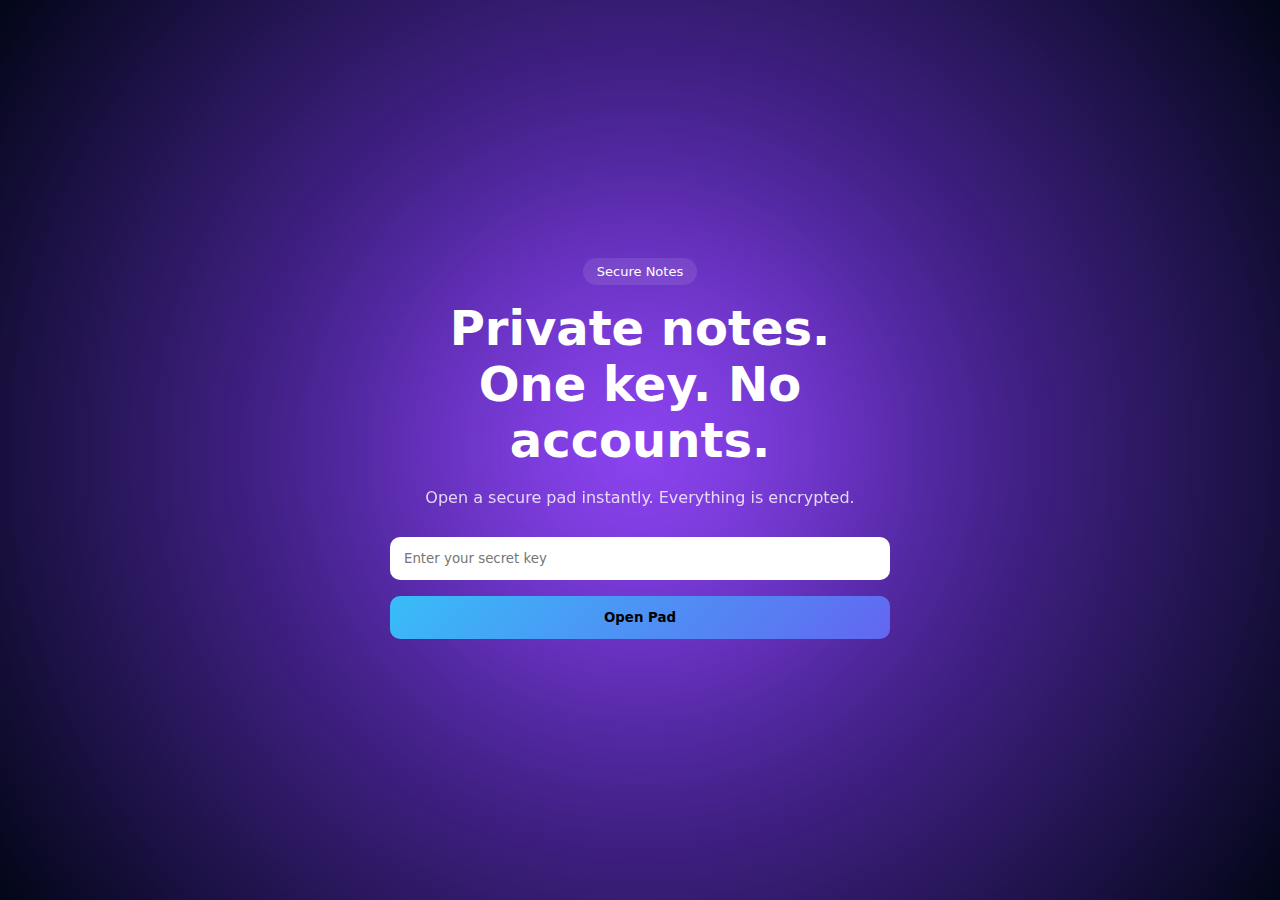
<file: Frontend/index.html>
<!DOCTYPE html>
<html lang="en">
<head>
  <meta charset="UTF-8">
  <title>LockPad</title>
  <link rel="stylesheet" href="css/start.css">
</head>
<body>

<div class="hero">
  <div class="glow"></div>

  <div class="content">
    <span class="badge">Secure Notes</span>
    <h1>Private notes.<br>One key. No accounts.</h1>
    <p>Open a secure pad instantly. Everything is encrypted.</p>

    <input
  id="keyInput"
  type="password"
  placeholder="Enter your secret key"
  autocomplete="off"
/>

    <button onclick="openPad()">Open Pad</button>
  </div>
</div>

<script src="js/open.js"></script>
</body>
</html>
</file>
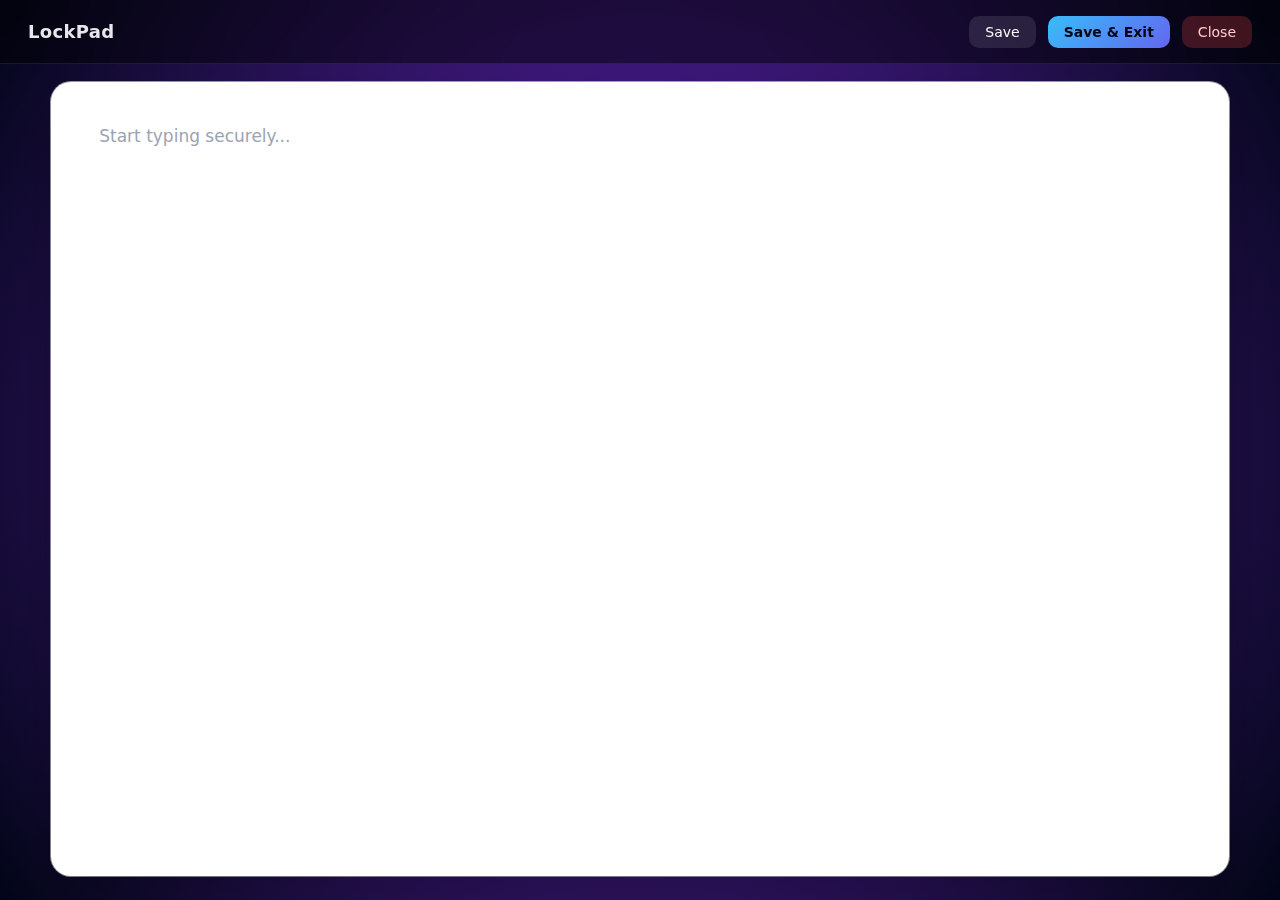
<file: Frontend/pad.html>
<!DOCTYPE html>
<html lang="en">
<head>
  <meta charset="UTF-8">
  <title>LockPad Editor</title>
  <link rel="stylesheet" href="css/pad.css">
</head>
<body>

<div class="topbar">
  <div class="logo">LockPad</div>
  <div class="actions">
    <button onclick="savePad()">Save</button>
    <button class="primary" onclick="saveAndExit()">Save & Exit</button>
    <button class="danger" onclick="closePad()">Close</button>
  </div>
</div>

<div class="editor-area">
  <textarea id="pad" placeholder="Start typing securely..."></textarea>
</div>

<script src="js/pad.js"></script>
</body>
</html>
</file>
<file: Frontend/css/start.css>
* { box-sizing: border-box; margin: 0; font-family: system-ui; }

body {
  height: 100vh;
  background: radial-gradient(circle at center, #7c3aed, #020617);
  color: white;
}

.hero {
  height: 100vh;
  display: flex;
  justify-content: center;
  align-items: center;
  position: relative;
}

.glow {
  position: absolute;
  width: 600px;
  height: 600px;
  background: radial-gradient(circle, rgba(168,85,247,0.5), transparent 70%);
  filter: blur(80px);
}

.content {
  position: relative;
  text-align: center;
  max-width: 500px;
}

.badge {
  background: rgba(255,255,255,0.1);
  padding: 6px 14px;
  border-radius: 20px;
  font-size: 13px;
}

h1 {
  font-size: 48px;
  margin: 20px 0;
}

p {
  opacity: 0.8;
  margin-bottom: 30px;
}

input {
  width: 100%;
  padding: 14px;
  border-radius: 10px;
  border: none;
  margin-bottom: 16px;
}

button {
  width: 100%;
  padding: 14px;
  border-radius: 10px;
  border: none;
  background: linear-gradient(135deg,#38bdf8,#6366f1);
  font-weight: 600;
  cursor: pointer;
}

/* =========================
   MOBILE RESPONSIVE FIXES
========================= */
@media (max-width: 768px) {

  body {
    height: auto;
  }

  .hero {
    height: 100svh;
    padding: 0 16px;
  }

  .glow {
    width: 420px;
    height: 420px;
    filter: blur(70px);
  }

  .content {
    max-width: 100%;
  }

  h1 {
    font-size: 36px;
    margin: 16px 0;
  }

  p {
    font-size: 15px;
    margin-bottom: 24px;
  }

  input,
  button {
    padding: 12px;
    font-size: 15px;
    border-radius: 9px;
  }
}

/* =========================
   SMALL PHONES
========================= */
@media (max-width: 480px) {

  .glow {
    width: 320px;
    height: 320px;
    filter: blur(60px);
  }

  h1 {
    font-size: 30px;
  }

  .badge {
    font-size: 12px;
    padding: 5px 12px;
  }

  p {
    font-size: 14px;
  }

  input,
  button {
    font-size: 14px;
    padding: 11px;
  }
}
</file>
<file: Frontend/css/pad.css>
/* =========================
   RESET & BASE
========================= */
* {
  margin: 0;
  padding: 0;
  box-sizing: border-box;
  font-family: system-ui, -apple-system, BlinkMacSystemFont, sans-serif;
}

body {
  height: 100vh;
  background: radial-gradient(
    circle at center,
    #7c3aed 0%,
    #4c1d95 35%,
    #020617 100%
  );
  color: #e5e7eb;
  overflow: hidden;
}

/* =========================
   TOP BAR
========================= */
.topbar {
  height: 64px;
  padding: 0 28px;
  display: flex;
  align-items: center;
  justify-content: space-between;

  background: rgba(0, 0, 0, 0.45);
  backdrop-filter: blur(14px);
  border-bottom: 1px solid rgba(255, 255, 255, 0.08);
}

.logo {
  font-size: 18px;
  font-weight: 600;
  letter-spacing: 0.3px;
}

/* =========================
   ACTION BUTTONS
========================= */
.actions {
  display: flex;
  gap: 12px;
}

.actions button {
  padding: 8px 16px;
  border-radius: 10px;
  border: none;
  cursor: pointer;

  background: rgba(255, 255, 255, 0.1);
  color: #f9fafb;
  font-size: 14px;
  transition: background 0.15s ease, transform 0.1s ease;
}

.actions button:hover {
  background: rgba(255, 255, 255, 0.18);
  transform: translateY(-1px);
}

.actions .primary {
  background: linear-gradient(135deg, #38bdf8, #6366f1);
  color: #020617;
  font-weight: 600;
}

.actions .primary:hover {
  background: linear-gradient(135deg, #60a5fa, #818cf8);
}

.actions .danger {
  background: rgba(239, 68, 68, 0.25);
  color: #fecaca;
}

.actions .danger:hover {
  background: rgba(239, 68, 68, 0.35);
}

/* =========================
   EDITOR CONTAINER
========================= */
.editor-area {
  height: calc(100vh - 64px);
  display: flex;
  justify-content: center;
  align-items: stretch;

  padding: 18px 0 24px;
}

/* =========================
   EDITOR (TEXTAREA)
========================= */
textarea {
  width: min(92%, 1200px);
  height: 100%;

  background: #ffffff;
  color: #020617;

  border: none;
  border-radius: 20px;

  padding: 40px 48px;
  font-size: 17px;
  line-height: 1.75;

  resize: none;
  outline: none;

  box-shadow:
    0 25px 60px rgba(0, 0, 0, 0.35),
    0 0 0 1px rgba(255, 255, 255, 0.6);
}

/* Placeholder */
textarea::placeholder {
  color: #9ca3af;
}

/* =========================
   SCROLLBAR (SUBTLE)
========================= */
textarea::-webkit-scrollbar {
  width: 10px;
}

textarea::-webkit-scrollbar-thumb {
  background: rgba(0, 0, 0, 0.2);
  border-radius: 10px;
}

textarea::-webkit-scrollbar-track {
  background: transparent;
}
/* =========================
   MOBILE RESPONSIVE FIXES
========================= */
@media (max-width: 768px) {

  body {
    overflow: auto;
  }

  /* Top bar */
  .topbar {
    height: 56px;
    padding: 0 16px;
  }

  .logo {
    font-size: 16px;
  }

  /* Action buttons */
  .actions {
    gap: 8px;
  }

  .actions button {
    padding: 6px 12px;
    font-size: 13px;
    border-radius: 8px;
  }

  /* Editor container */
  .editor-area {
    height: calc(100vh - 56px);
    padding: 12px 0 16px;
  }

  /* Textarea */
  textarea {
    width: 94%;
    padding: 24px 20px;
    font-size: 15px;
    line-height: 1.6;
    border-radius: 16px;
  }
}

/* =========================
   SMALL PHONES (VERY NARROW)
========================= */
@media (max-width: 480px) {

  .logo {
    font-size: 15px;
  }

  .actions button {
    font-size: 12px;
    padding: 6px 10px;
  }

  textarea {
    padding: 20px 16px;
    font-size: 14px;
  }
}
</file>
